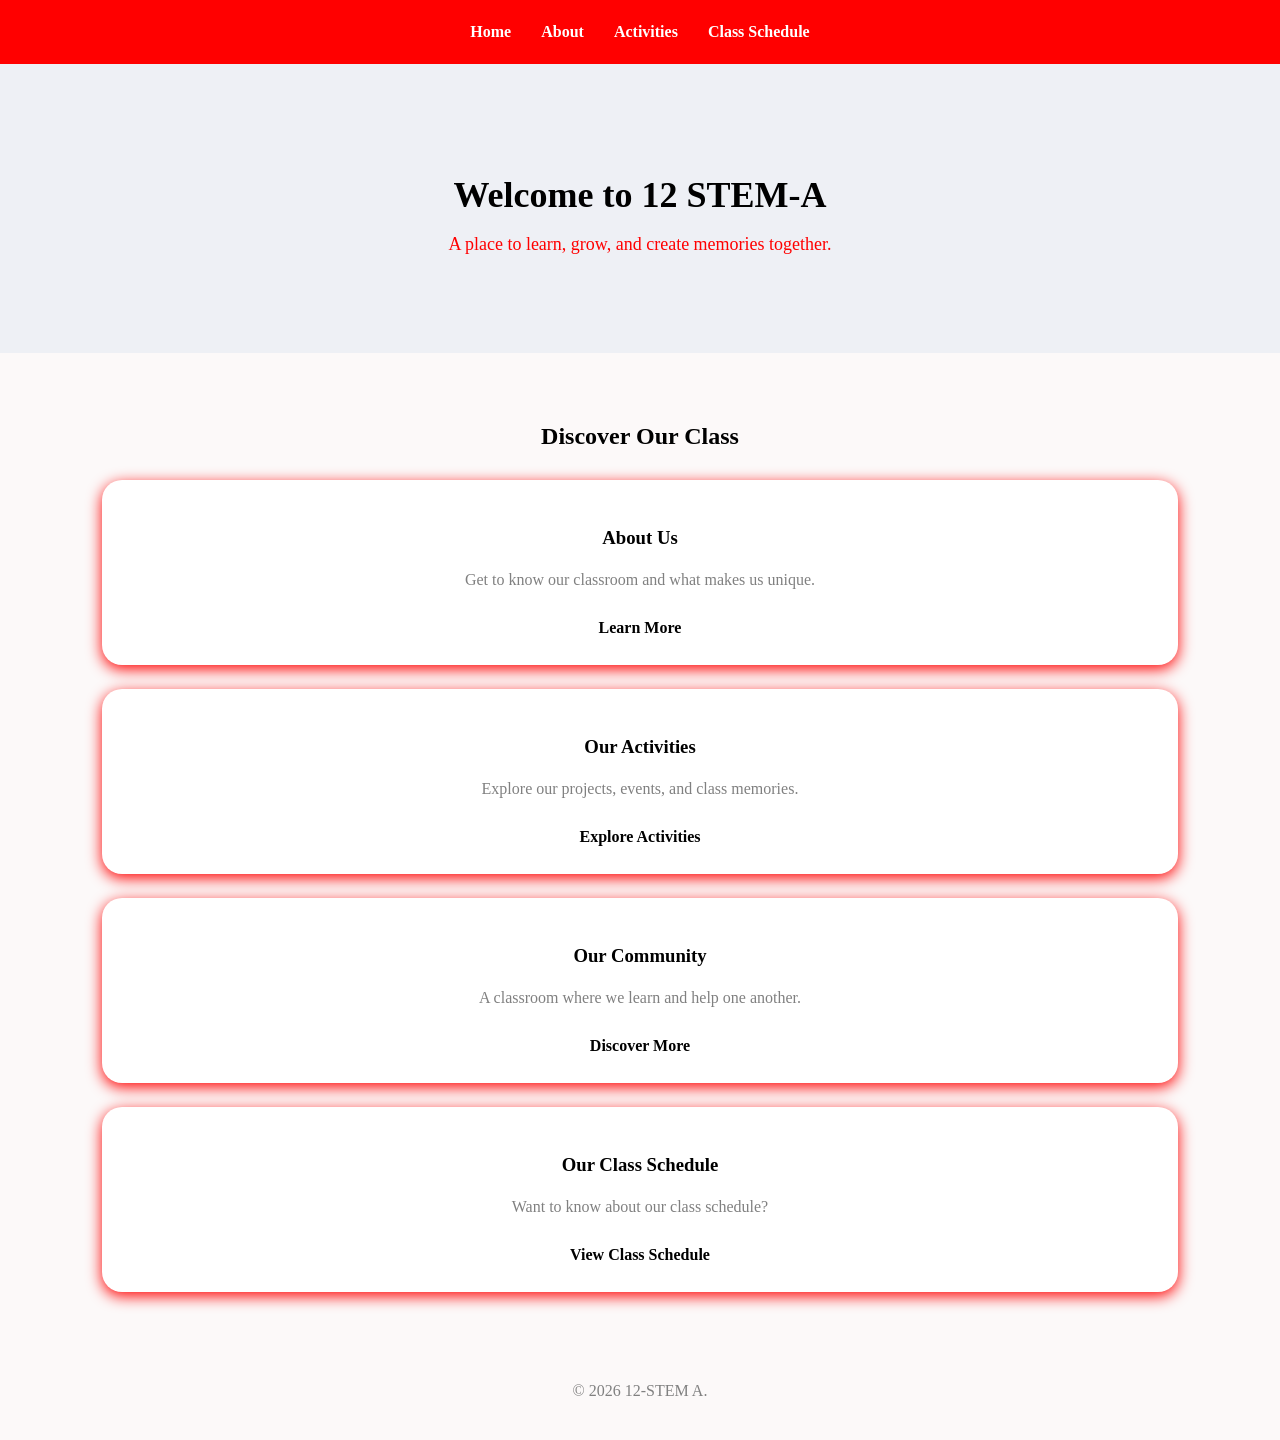
<file: index.html>
<!DOCTYPE html>
<html lang="en">
<head>
    <meta charset="UTF-8">
    <meta name="viewport" content="width=device-width, initial-scale=1.0">
    <title>12-STEM A</title>
    <link href="stem.css" rel="stylesheet">
</head>
<body>
    <header>
        <nav>
            <a href="index.html">Home</a>
            <a href="about.html">About</a>
            <a href="activities.html">Activities</a>
            <a href="classschedule.html">Class Schedule</a>
        </nav>
    </header>

    <main>
        <section class="welcome">
            <h1>Welcome to 12 STEM-A</h1>
            <p>A place to learn, grow, and create memories together.</p>
        </section>

        <section class="highlights">
            <h2>Discover Our Class</h2>

            <div class="cards">
                <article class="card">
                    <h3>About Us</h3>
                    <p>Get to know our classroom and what makes us unique.</p>
                    <a href="about.html">Learn More</a>
                </article>

                <article class="card">
                    <h3>Our Activities</h3>
                    <p>Explore our projects, events, and class memories.</p>
                    <a href="activities.html">Explore Activities</a>
                </article>

                <article class="card">
                    <h3>Our Community</h3>
                    <p>A classroom where we learn and help one another.</p>
                    <a href="about.html">Discover More</a>
                </article>

                <article class="card">
                    <h3>Our Class Schedule</h3>
                    <p>Want to know about our class schedule?</p>
                    <a href="classschedule.html">View Class Schedule</a>
                </article>
            </div>
        </section>
    </main>
    <footer>
        <p>&copy; 2026 12-STEM A.</p>
    </footer>
</body>
</html>
</file>
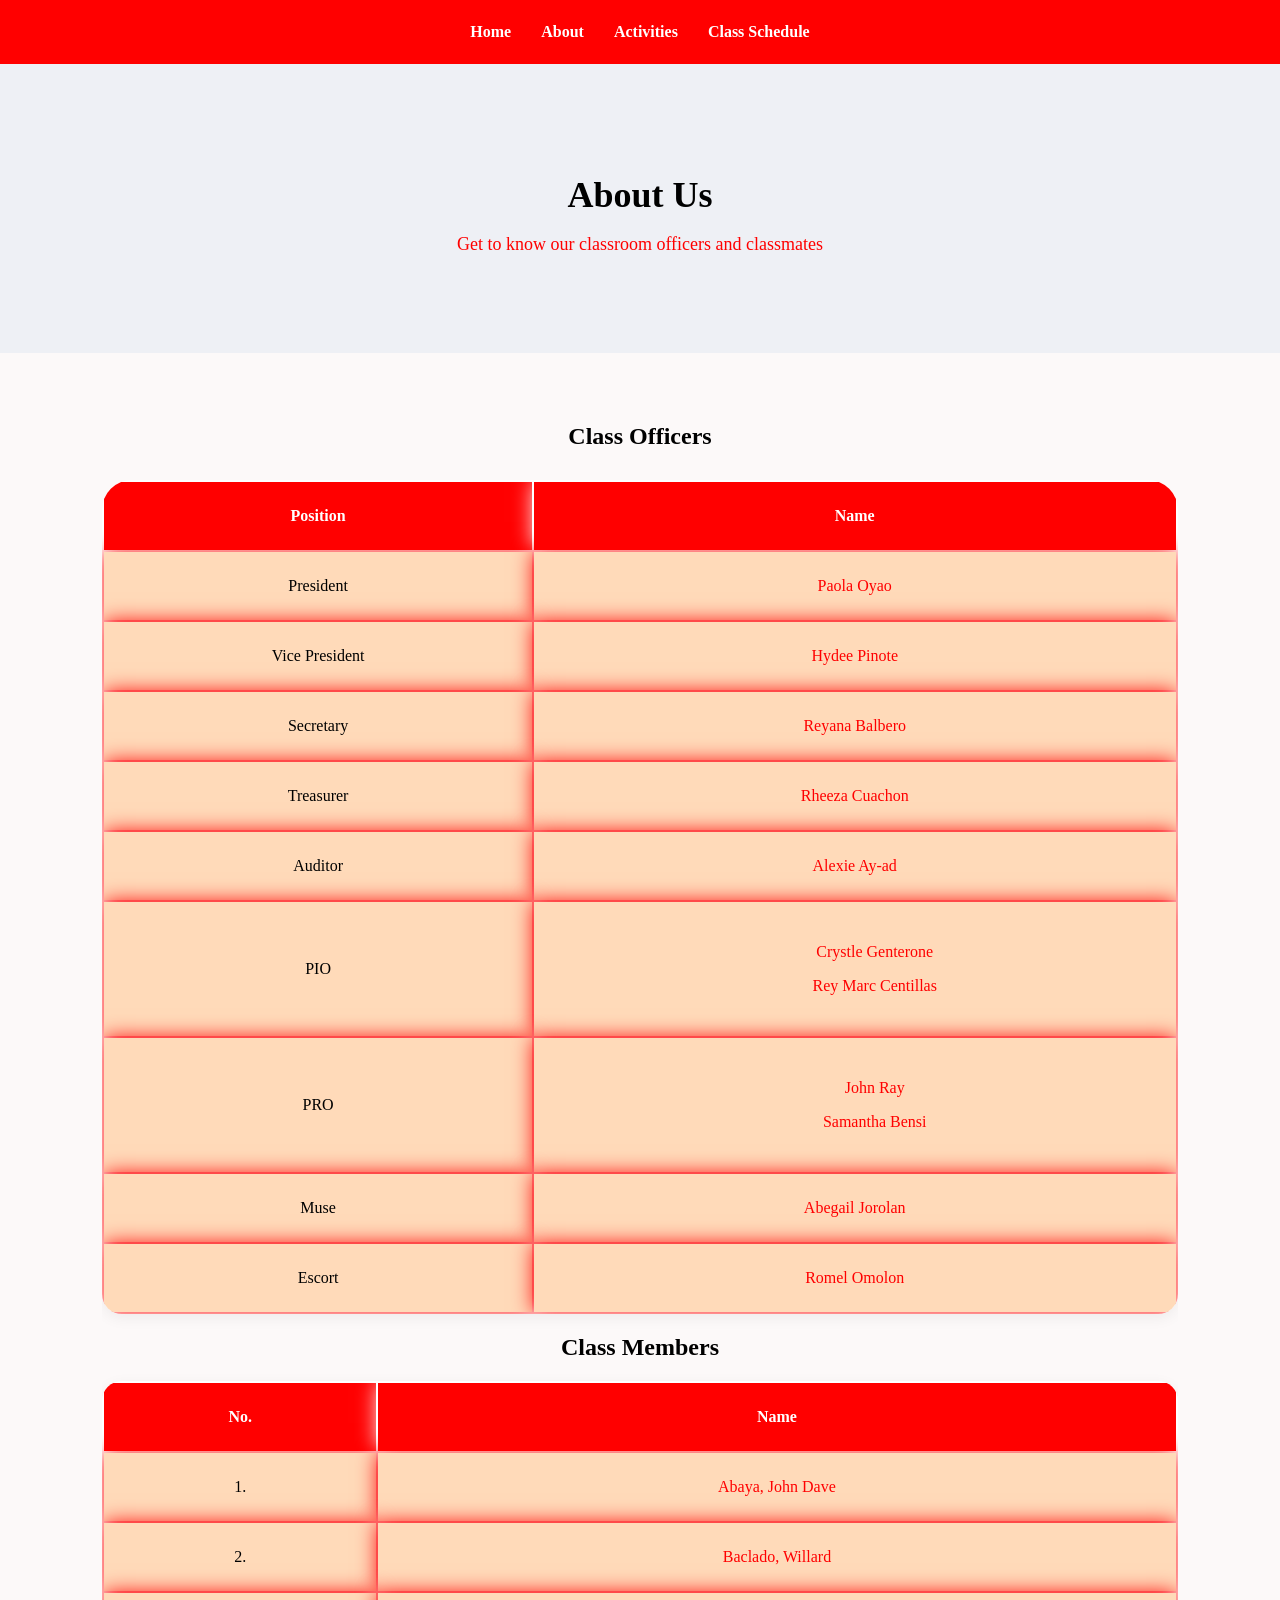
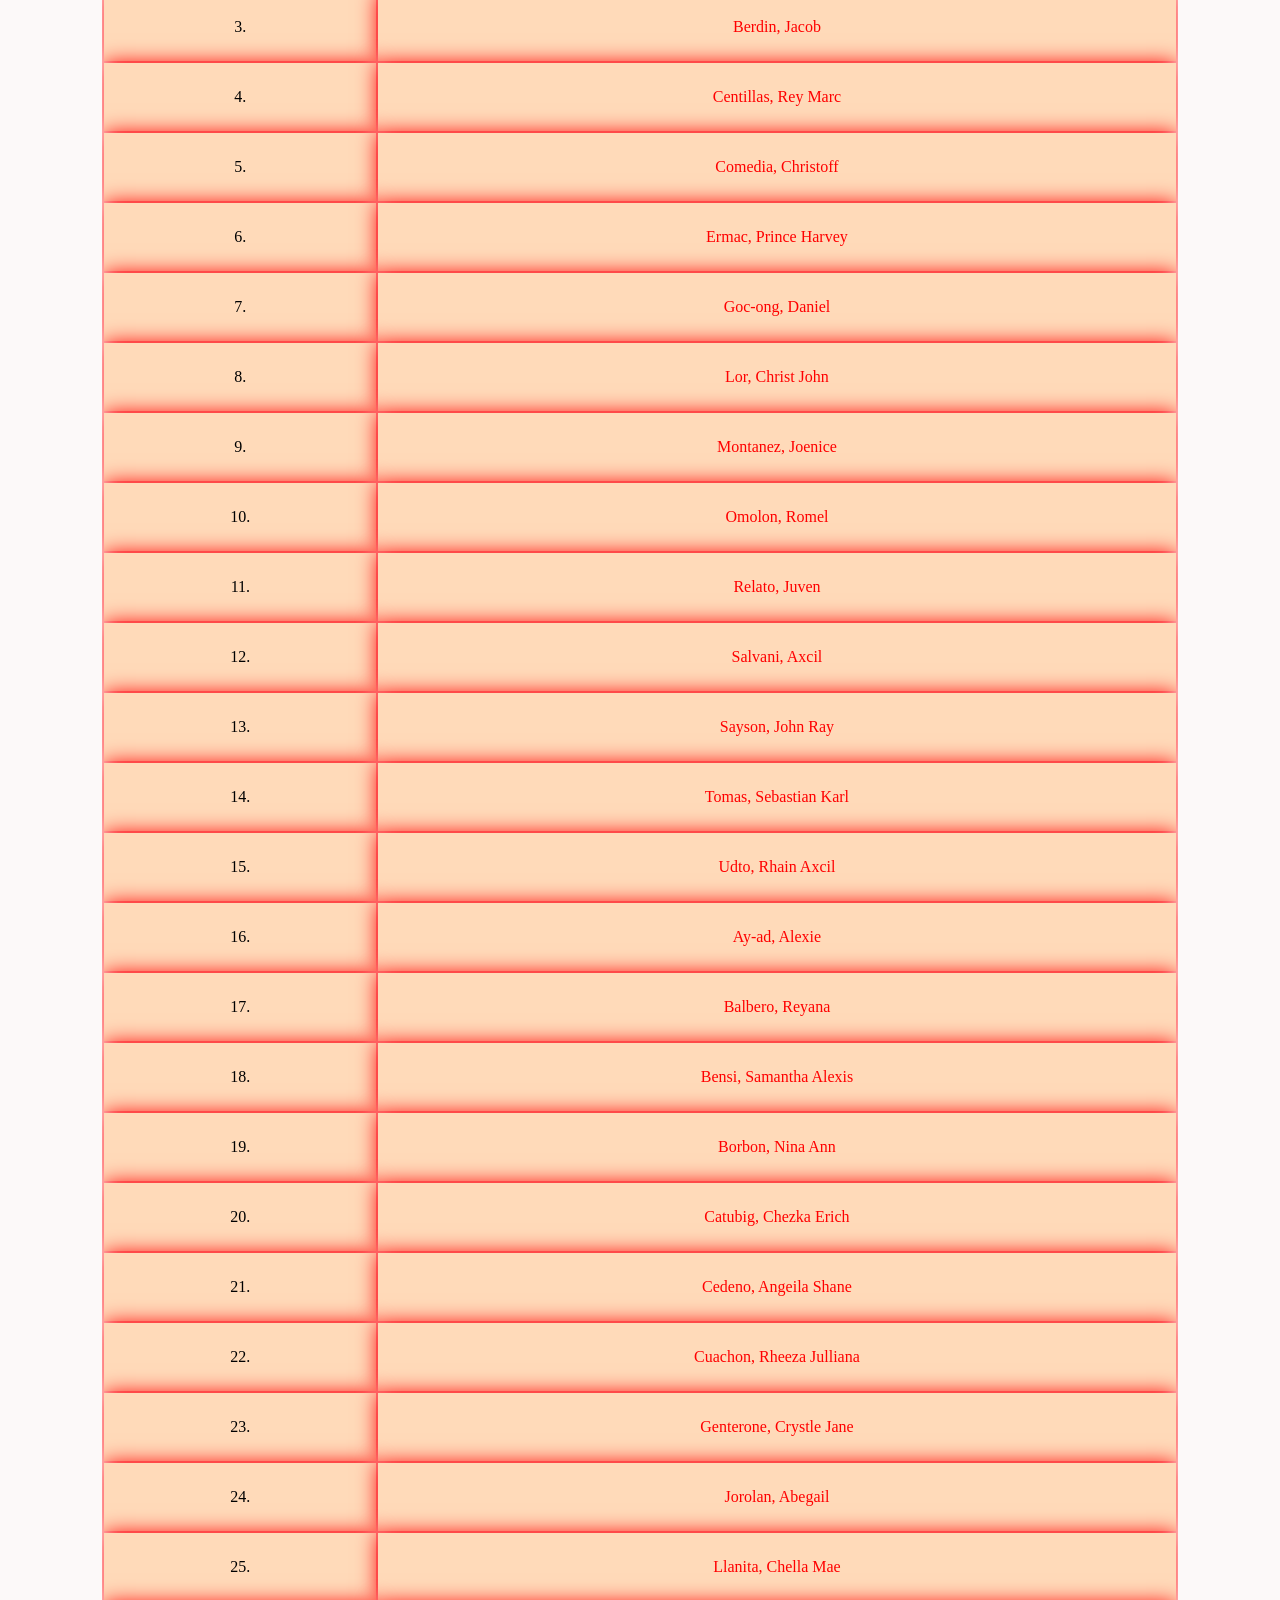
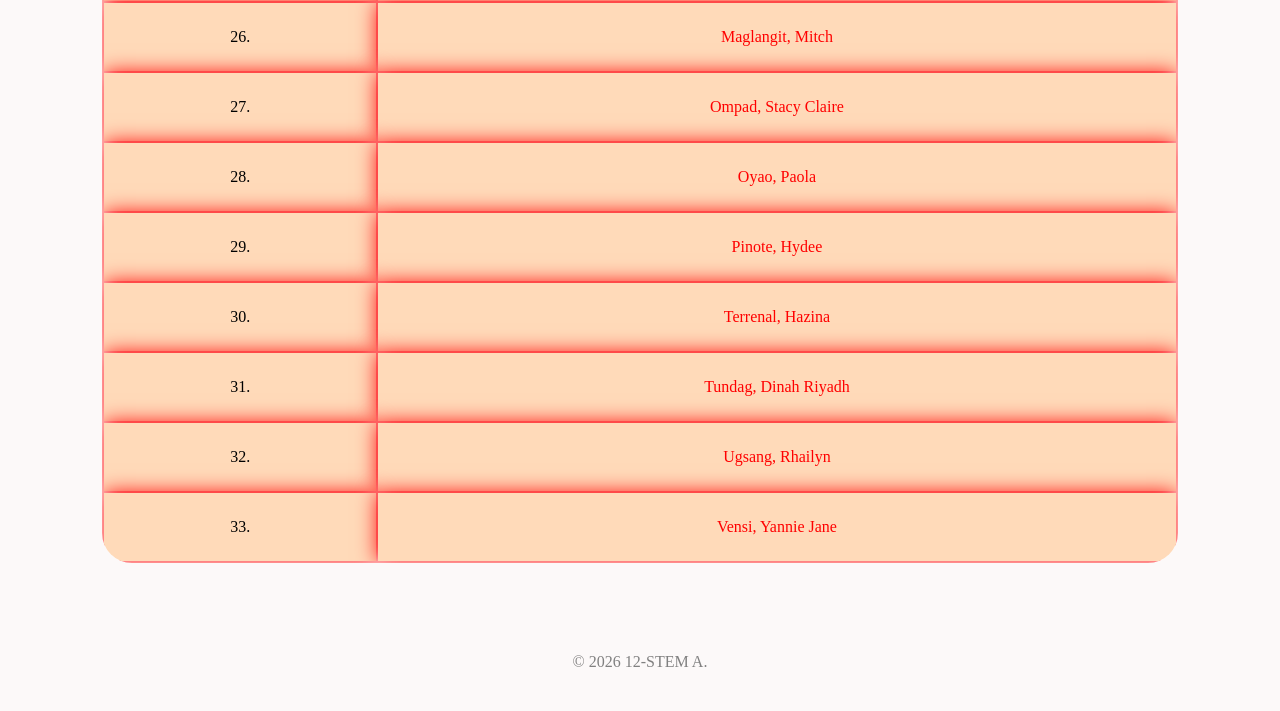
<file: about.html>
<!DOCTYPE html>
<html lang="en">
<head>
    <meta charset="UTF-8">
    <meta name="viewport" content="width=device-width, initial-scale=1.0">
    <title>12-STEM A</title>
    <link href="stem.css" rel="stylesheet">
</head>
<body>
    <header>
        <nav>
            <a href="index.html">Home</a>
            <a href="about.html">About</a>
            <a href="activities.html">Activities</a>
            <a href="classschedule.html">Class Schedule</a>
        </nav>
    </header>

    <main>
        <section class="welcome">
            <h1>About Us</h1>
            <p>Get to know our classroom officers and classmates</p>
        </section>

        <section class="highlights">
            <h2>Class Officers</h2>
            <div class="wholetable">
                <table class="officer">
                    <thead>
                        <tr>
                            <th>Position</th>
                            <th>Name</th>
                        </tr>
                    </thead>

                    <tbody>
                        <tr>
                            <td>President</td>
                            <td>
                                <a href="profile.html?student=paola">
                                    Paola Oyao
                                </a>
                            </td>
                        </tr>
                        <tr>
                            <td>Vice President</td>
                            <td>
                                <a href="profile.html?student=hydee">
                                    Hydee Pinote
                                </a>
                            </td>
                        </tr>
                        <tr>
                            <td>Secretary</td>
                            <td>
                                <a href="profile.html?student=reyana">
                                    Reyana Balbero
                                </a>
                            </td>
                        </tr>
                        <tr>
                            <td>Treasurer</td>
                            <td>
                                <a href="profile.html?student=rheeza">
                                    Rheeza Cuachon
                                </a>
                            </td>
                        </tr>
                        <tr>
                            <td>Auditor</td>
                            <td>
                                <a href="profile.html?student=alexie">
                                    Alexie Ay-ad
                                </a>
                            </td>
                        </tr>
                        <tr>
                            <td>PIO</td>
                            <td>
                                <ul>
                                    <a href="profile.html?student=crystle">
                                        Crystle Genterone
                                    </a>
                                </ul>
                                <ul>
                                    <a href="profile.html?student=reymarc">
                                    Rey Marc Centillas
                                    </a>
                                </ul>
                            </td>
                        </tr>
                        <tr>
                            <td>PRO</td>
                            <td>
                                <ul>
                                    <a href="profile.html?student=johnray">
                                    John Ray
                                    </a>
                                </ul>
                                <ul>
                                    <a href="profile.html?student=samantha">
                                        Samantha Bensi
                                    </a>
                                </ul>
                            </td>
                        </tr>
                        <tr>
                            <td>Muse</td>
                            <td>
                                <a href="profile.html?student=abegail">
                                    Abegail Jorolan
                                </a>
                            </td>
                        </tr>
                        <tr>
                            <td>Escort</td>
                            <td>
                                <a href="profile.html?student=romel">
                                    Romel Omolon
                                </a>
                            </td>
                        </tr>
                    </tbody>
                </table>
                <h2>Class Members</h2>
                <table class="officer">
                    <thead>
                        <tr>
                            <th>No.</th>
                            <th>Name</th>
                        </tr>
                    </thead>
                    <tbody>
                        <tr>
                            <td>1.</td>
                            <td>
                                <a href="profile.html?student=dave">
                                    Abaya, John Dave
                                </a>
                            </td>
                        </tr>
                        <tr>
                            <td>2.</td>
                            <td>
                                <a href="profile.html?student=willard">
                                    Baclado, Willard
                                </a>
                            </td>
                        </tr>
                        <tr>
                            <td>3.</td>
                            <td>
                                <a href="profile.html?student=jacob">
                                    Berdin, Jacob
                                </a>
                            </td>
                        </tr>
                        <tr>
                            <td>4.</td>
                            <td>
                                <a href="profile.html?student=reymarc">
                                    Centillas, Rey Marc
                                </a>
                            </td>
                        </tr>
                        <tr>
                            <td>5.</td>
                            <td>
                                <a href="profile.html?student=christoff">
                                    Comedia, Christoff
                                </a>
                            </td>
                        </tr>
                        <tr>
                            <td>6.</td>
                            <td>
                                <a href="profile.html?student=harvey">
                                    Ermac, Prince Harvey
                                </a>
                            </td>
                        </tr>
                        <tr>
                            <td>7.</td>
                            <td>
                                <a href="profile.html?student=daniel">
                                    Goc-ong, Daniel
                                </a>
                            </td>
                        </tr>
                        <tr>
                            <td>8.</td>
                            <td>
                                <a href="profile.html?student=lor">
                                    Lor, Christ John
                                </a>
                            </td>
                        </tr>
                        <tr>
                            <td>9.</td>
                            <td>
                                <a href="profile.html?student=joenice">
                                    Montanez, Joenice
                                </a>
                            </td>
                        </tr>
                        <tr>
                            <td>10.</td>
                            <td>
                                <a href="profile.html?student=romel">
                                    Omolon, Romel
                                </a>
                            </td>
                        </tr>
                        <tr>
                            <td>11.</td>
                            <td>
                                <a href="profile.html?student=juven">
                                    Relato, Juven
                                </a>
                            </td>
                        </tr>
                        <tr>
                            <td>12.</td>
                            <td>
                                <a href="profile.html?student=axcil">
                                    Salvani, Axcil
                                </a> 
                            </td>
                        </tr>
                        <tr>
                            <td>13.</td>
                            <td>
                                <a href="profile.html?student=johnray">
                                    Sayson, John Ray
                                </a>
                            </td>
                        </tr>
                        <tr>
                            <td>14.</td>
                            <td>
                                <a href="profile.html?student=tomas">
                                    Tomas, Sebastian Karl
                                </a>
                            </td>
                        </tr>
                        <tr>
                            <td>15.</td>
                            <td>
                                <a href="profile.html?student=rhain">
                                    Udto, Rhain Axcil
                                </a>
                            </td>
                        </tr>
                        <tr>
                            <td>16.</td>
                            <td>
                                <a href="profile.html?student=alexie">
                                    Ay-ad, Alexie
                                </a>
                            </td>
                        </tr>
                        <tr>
                            <td>17.</td>
                            <td>
                                <a href="profile.html?student=reyana">
                                    Balbero, Reyana
                                </a>
                            </td>
                        </tr>
                        <tr>
                            <td>18.</td>
                            <td>
                                <a href="profile.html?student=samantha">
                                    Bensi, Samantha Alexis
                                </a>
                            </td>
                        </tr>
                        <tr>
                            <td>19.</td>
                            <td>
                                <a href="profile.html?student=nina">
                                    Borbon, Nina Ann
                                </a>
                            </td>
                        </tr>
                        <tr>
                            <td>20.</td>
                            <td>
                                <a href="profile.html?student=chezka">
                                    Catubig, Chezka Erich
                                </a>
                            </td>
                        </tr>
                        <tr>
                            <td>21.</td>
                            <td>
                                <a href="profile.html?student=angeila">
                                    Cedeno, Angeila Shane
                                </a>
                            </td>
                        </tr>
                        <tr>
                            <td>22.</td>
                            <td>
                                <a href="profile.html?student=rheeza">
                                    Cuachon, Rheeza Julliana
                                </a>
                            </td>
                        </tr>
                        <tr>
                            <td>23.</td>
                            <td>
                                <a href="profile.html?student=crystle">
                                    Genterone, Crystle Jane
                                </a>
                            </td>
                        </tr>
                        <tr>
                            <td>24.</td>
                            <td>
                                <a href="profile.html?student=abegail">
                                    Jorolan, Abegail
                                </a>
                            </td>
                        </tr>
                        <tr>
                            <td>25.</td>
                            <td>
                                <a href="profile.html?student=chella">
                                    Llanita, Chella Mae
                                </a>
                            </td>
                        </tr>
                        <tr>
                            <td>26.</td>
                            <td>
                                <a href="profile.html?student=mitch">
                                    Maglangit, Mitch
                                </a>
                            </td>
                        </tr>
                        <tr>
                            <td>27.</td>
                            <td>
                                <a href="profile.html?student=stacy">
                                    Ompad, Stacy Claire
                                </a>
                            </td>
                        </tr>
                        <tr>
                            <td>28.</td>
                            <td>
                                <a href="profile.html?student=paola">
                                    Oyao, Paola
                                </a>
                            </td>
                        </tr>
                        <tr>
                            <td>29.</td>
                            <td>
                                <a href="profile.html?student=hydee">
                                    Pinote, Hydee
                                </a>
                            </td>
                        </tr>
                        <tr>
                            <td>30.</td>
                            <td>
                                <a href="profile.html?student=hazina">
                                    Terrenal, Hazina
                                </a>
                            </td>
                        </tr>
                        <tr>
                            <td>31.</td>
                            <td>
                                <a href="profile.html?student=dinah">
                                    Tundag, Dinah Riyadh
                                </a>
                            </td>
                        </tr>
                        <tr>
                            <td>32.</td>
                            <td>
                                <a href="profile.html?student=rhailyn">
                                    Ugsang, Rhailyn
                                </a>
                            </td>
                        </tr>
                        <tr>
                            <td>33.</td>
                            <td>
                                <a href="profile.html?student=yannie">
                                    Vensi, Yannie Jane
                                </a>
                            </td>
                        </tr>
                    </tbody>
                </table>
            </div>    
        </section>
    </main>
    <footer>
        <p>&copy; 2026 12-STEM A.</p>
    </footer>
    <script src="profile.js"></script>
</body>
</html>
</file>
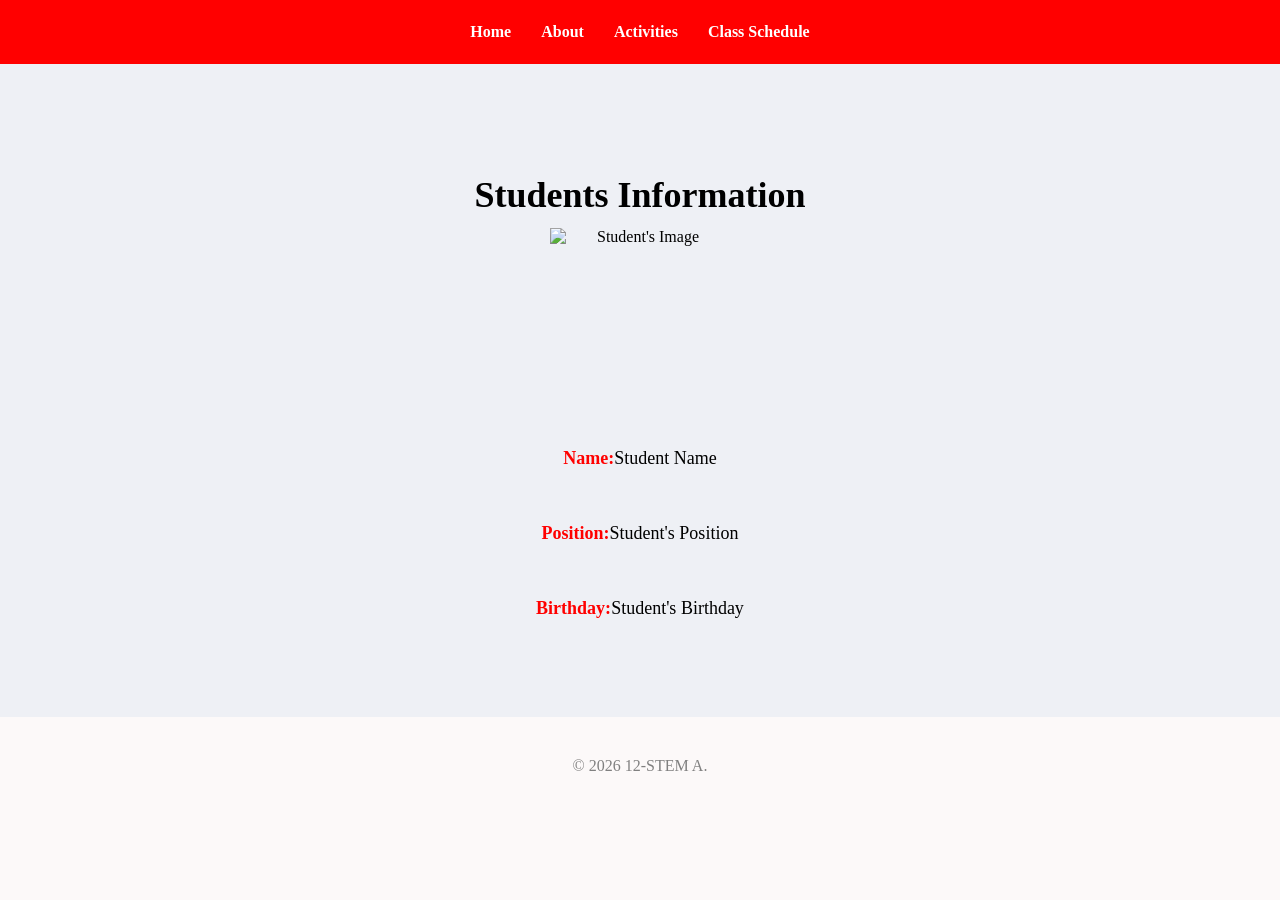
<file: profile.html>
<!DOCTYPE html>
<html lang="en">
<head>
    <meta charset="UTF-8">
    <meta name="viewport" content="width=device-width, initial-scale=1.0">
    <title>12-STEM A</title>
    <link href="stem.css" rel="stylesheet">
</head>
<body>
    <header>
        <nav>
            <a href="index.html">Home</a>
            <a href="about.html">About</a>
            <a href="activities.html">Activities</a>
            <a href="classschedule.html">Class Schedule</a>
        </nav>
    </header>

    <main>
        <section class="welcome" class="profile">
          <h1>Students Information</h1>
            <img id="student-image" alt="Student's Image">
            <p><strong>Name:</strong><span id="student-name">Student Name</span></p><br>
            <p><strong>Position:</strong><span id="student-position">Student's Position</span></p><br>
            <p><strong>Birthday:</strong><span id="student-birthday">Student's Birthday</span></p>
        </section>
    </main>
    <footer>
        <p>&copy; 2026 12-STEM A.</p>
    </footer>
    <script src="profile.js"></script>
</body>
</html>
</file>
<file: stem.css>
*{
    box-sizing: border-box;
}

body{
    margin: 0;
    font-family: 'Times New Roman', Times, serif;
    background-color: rgb(252, 249, 249);
    color: black;
}

header{
    display: flex;
    justify-content: center;
    align-items: center;
    padding: 20px 8%;
    background-color: red;
    box-shadow: 0px 2px 10px rgba(0, 0, 0, 0.5);
}

nav{
    display: flex;
    gap: 24px;
}

nav a{
    color: white;
    font-weight: bold;
    padding: 3px;
    text-decoration: none;
}

nav a:hover {
    color: red;
    background-color: white;
    border-radius: 5px;
}

.welcome{
    text-align: center;
    padding: 80px 20px;
    background-color: #eef0f5;
}

.welcome h1{
    font-size: 36px;
    margin-bottom: 12px;
}

.welcome p{
    color: red;
    font-size: 18px;
}

.highlights {
    padding: 50px 8%;
}

.highlights > h2{
    text-align: center;
    margin-bottom: 30px;
}

.cards{
    display: grid;
    grid-template-rows: repeat(4, 1fr);
    gap: 24px;
}

.card{
    background-color: white;
    padding: 28px;
    border-radius: 20px;
    box-shadow: 0 4px 15px red;

}

.card p {
    color: gray;
    line-height: 1.6;
}

.card a{
    display: inline-block;
    margin-top: 10px;
    color: black;
    font-weight: bold;
    text-decoration: none;
}

.card a:hover {
    color: red;
}

footer {
    text-align: center;
    padding: 24px;
    color: gray;
}

.officer{
    width: 100%;
    background-color: #ffffff;
    border-radius: 20px;
    overflow: hidden;
    box-shadow: 0 4px 15px rgba(0, 0, 0, 0.06);
}

.officer th,
.officer td{
    padding: 25px;
    text-align: center;
}

.officer th{
    background-color: red;
    color: white;
    box-shadow:0 0 20px white;
}

.officer td{
    background-color: peachpuff;
    box-shadow: 0 0 20px red;
}

.wholetable{
    border-radius: 30px;
    overflow: hidden;
}

.highlights{
    text-align: center;
}

.profile p{
    color: black;
}
.profile h4{
    color: red;
    font-family: Times New Roman;
}
#student-image {
    width: 180px;
    height: 180px;
    display: block;
    margin: 0 auto 40px;
}

#student-name,
#student-position,
#student-birthday{
    color: black
}
table a{
    text-decoration: none;
    color: red;
}
</file>
